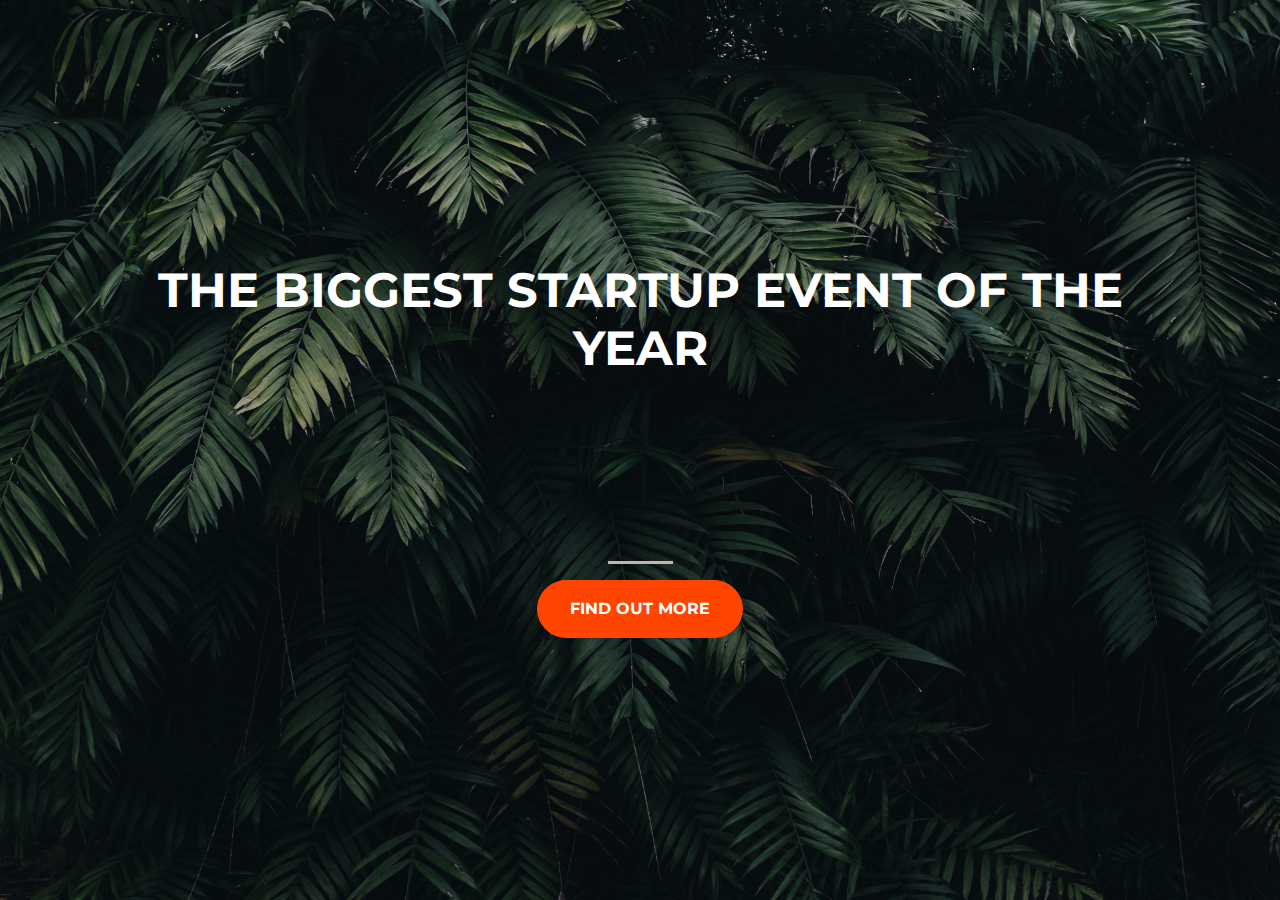
<file: index.html>
<!DOCTYPE html>
<html lang="en">

<head>
    <meta charset="UTF-8">
    <meta name="viewport" content="width=device-width, initial-scale=1.0, shrink-to-fit=no">
    <meta http-equiv="X-UA-Compatible" content="ie=edge">
    <link href="https://fonts.googleapis.com/css2?family=Montserrat&display=swap" rel="stylesheet">
    <link rel="stylesheet" href="https://stackpath.bootstrapcdn.com/bootstrap/4.4.1/css/bootstrap.min.css"
        integrity="sha384-Vkoo8x4CGsO3+Hhxv8T/Q5PaXtkKtu6ug5TOeNV6gBiFeWPGFN9MuhOf23Q9Ifjh" crossorigin="anonymous">
    <link rel="stylesheet" type="text/css" href="./style.css">
    <title>Landing Page</title>
    <meta charset="utf-8">
    <meta name="viewport" content="width=device-width, initial-scale=1, shrink-to-fit=no">
</head>

<body>

    <div class="container d-flex align-items-center h-100">
        <div class="row">
            <header class="text-center col-12">
                <h1 class="text-uppercase"><strong>The biggest startup event of the year</strong></h1>
            </header>
            <div class="buffer col-12"></div>
            <section class="text-center col-12">
                <hr />
                <a href="./Login/login.html"><button class="btn btn-primary btn-xl text-uppercase">Find out
                        more</button></a>
            </section>
        </div>
    </div>

</body>

</html>
</file>
<file: style.css>
html,
body {
    background: url("./green-leaves-1072179.jpg") no-repeat center center fixed; 
    background-size: cover;
    font-family: 'Montserrat', sans-serif;
    height: 100%;
    widows: 100%;
    -moz-background-size: cover;
    -o-background-size: cover;
    -webkit-background-size: cover;
} 


h1 {
    color: white;
    font-size: 3rem;
}

.btn {
    border-radius: 300px;
    font-weight: 700;
}

.btn-primary {
    background-color: #ff4500;
    border-color: #ff4500;  
}


.btn-primary:hover {
    background-color: #ee4b08;
    border-color: #ee4b08; 
}

.btn-xl {
    padding: 1rem 2rem;
}

.buffer {
    height: 10rem;
}

hr {
    border-color: #c5b4ae;
    border-width: 3px;
    max-width: 65px;
}
</file>
